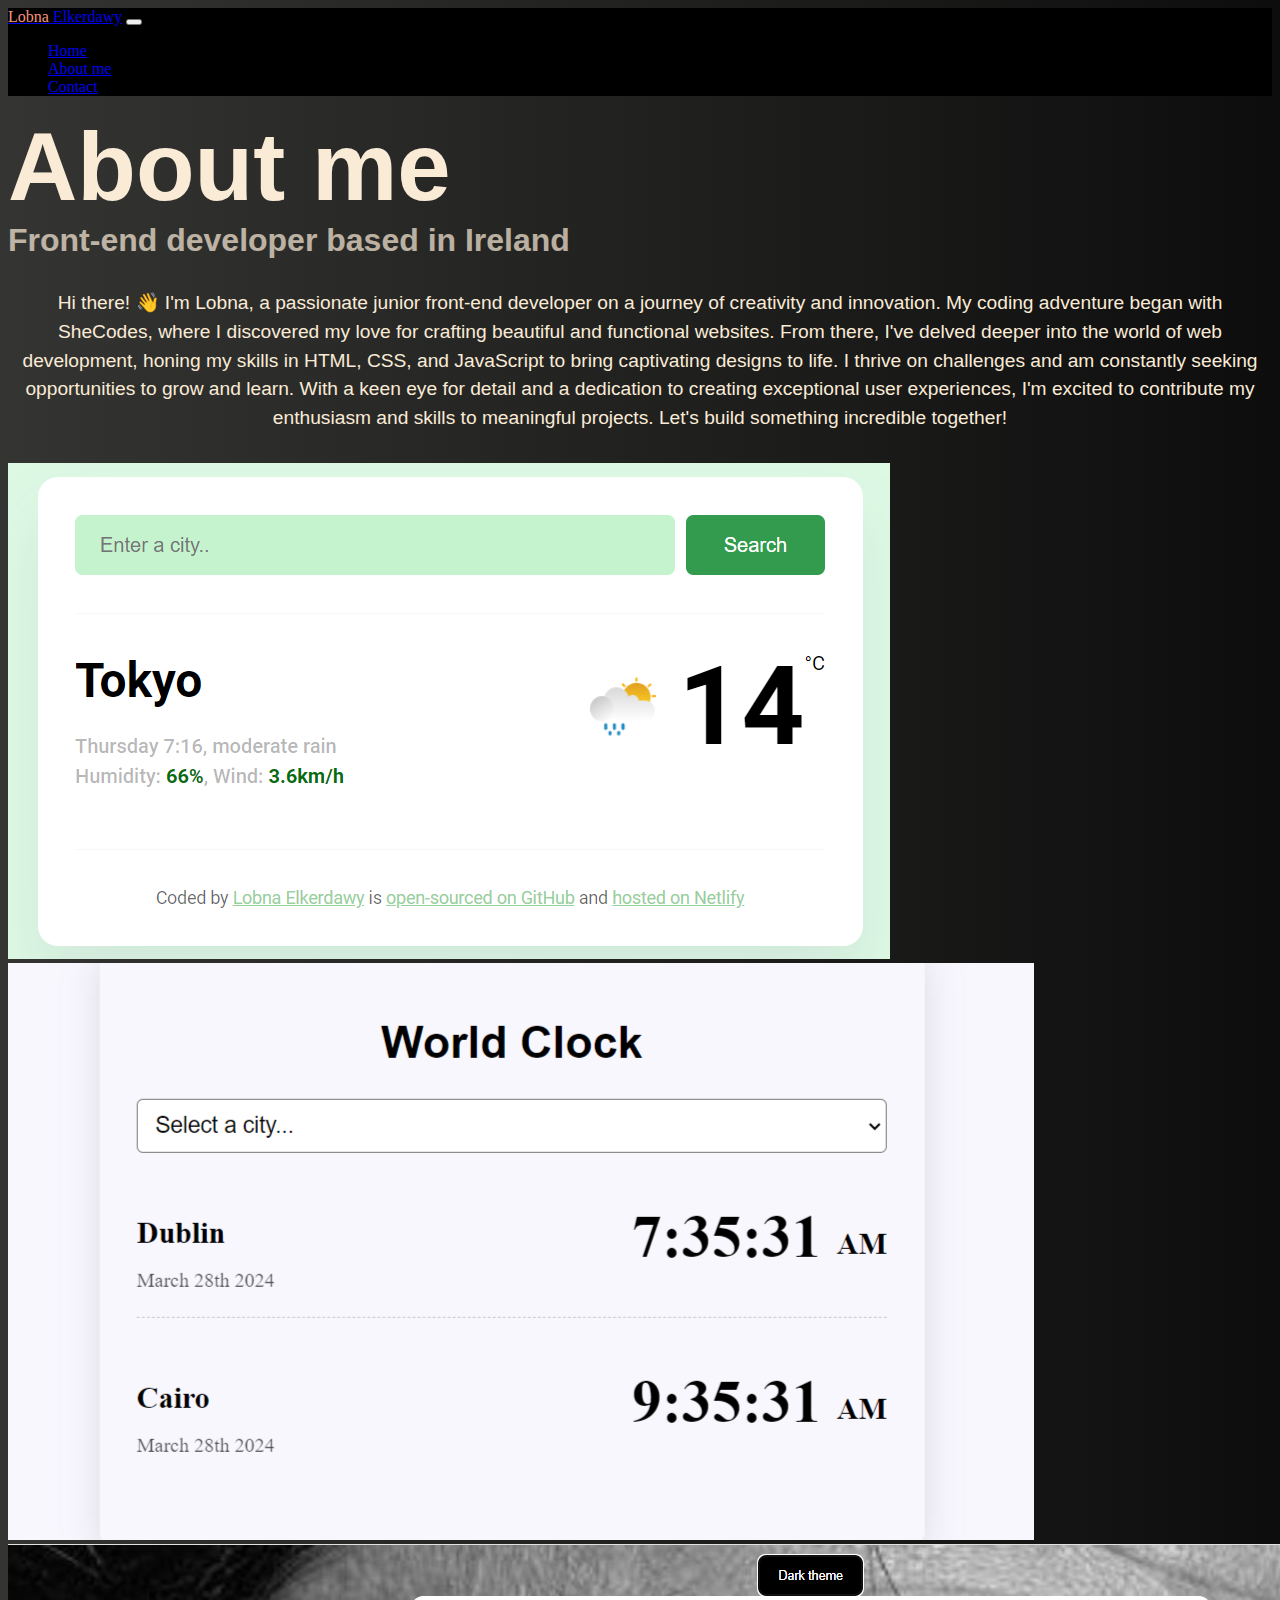
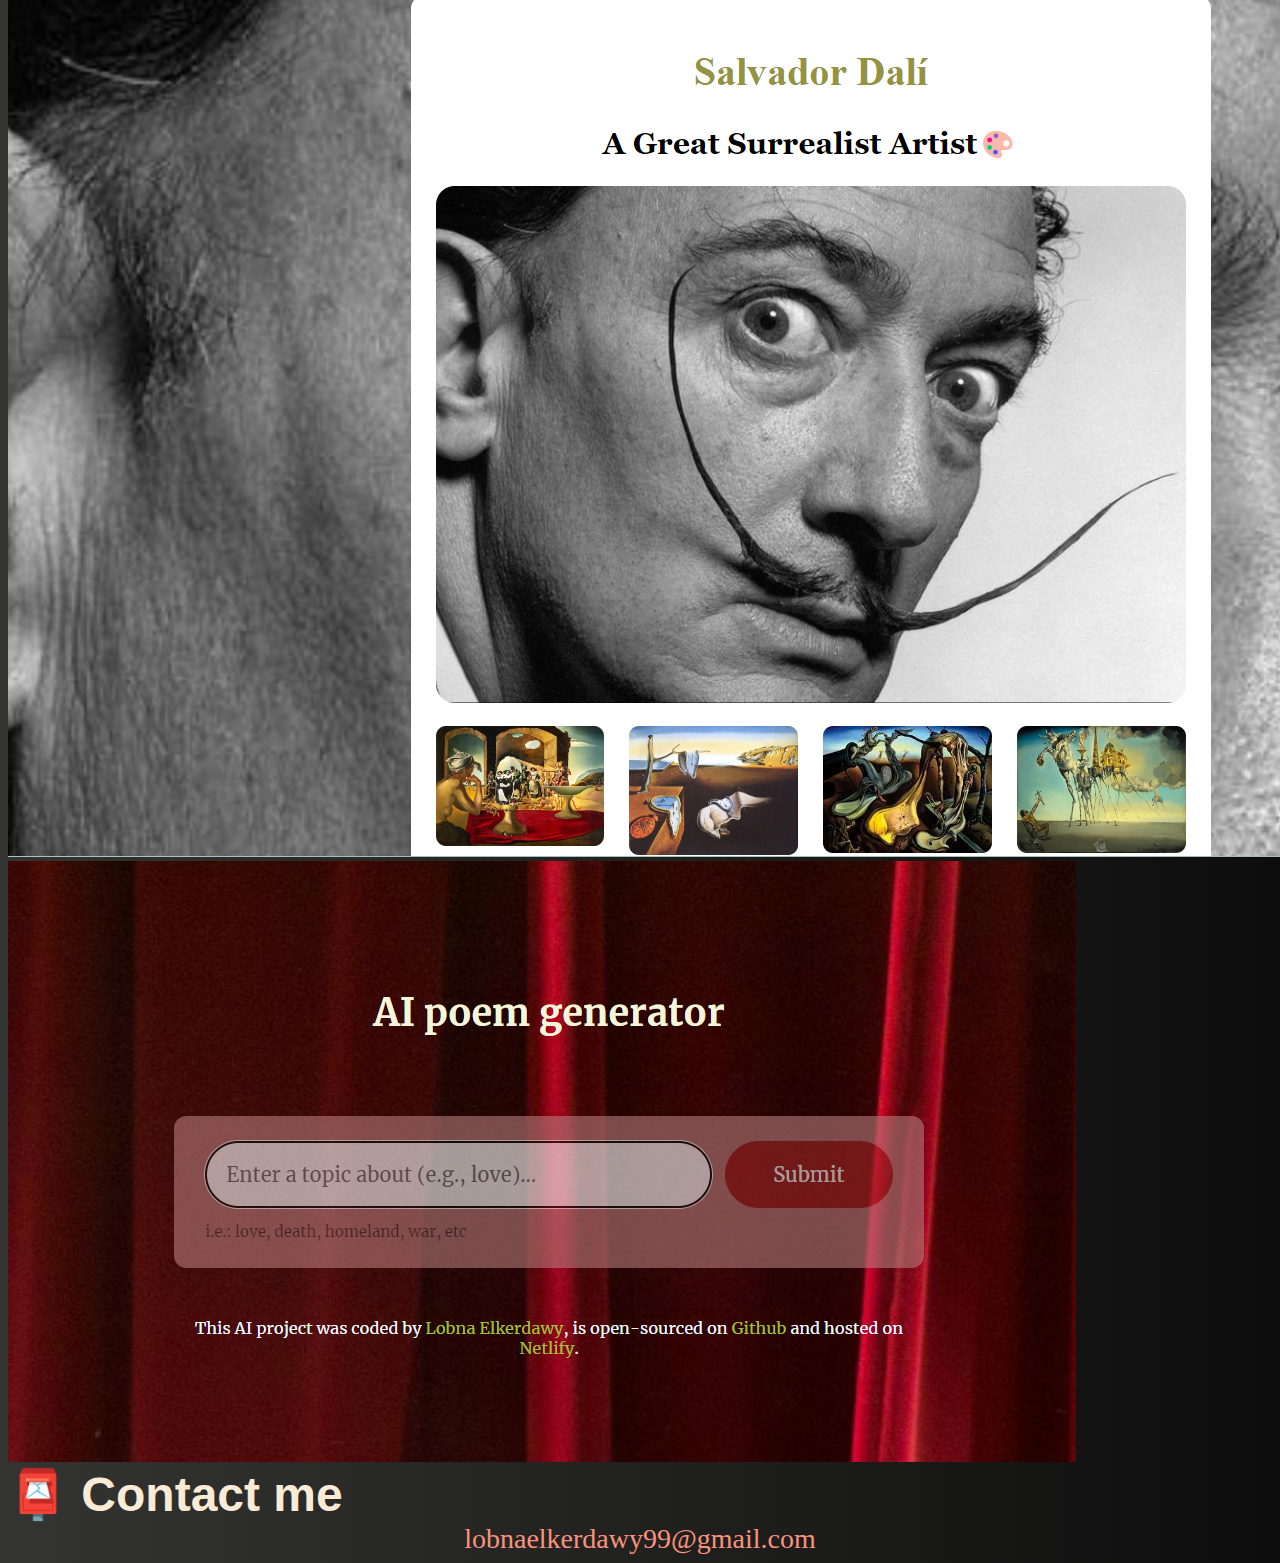
<file: about.html>
<!DOCTYPE html>
<html lang="en">
  <head>
    <meta charset="UTF-8" />
    <meta http-equiv="X-UA-Compatible" content="IE=edge" />
    <meta
      name="description"
      content="Learn more about Lobna, a talented front-end developer based in Ireland. Discover her skills, expertise, and passion for crafting engaging web experiences."
    />
    <meta name="viewport" content="width=device-width, initial-scale=1.0" />
    <link
      href="https://cdn.jsdelivr.net/npm/bootstrap@5.0.0-beta2/dist/css/bootstrap.min.css"
      rel="stylesheet"
      integrity="sha384-BmbxuPwQa2lc/FVzBcNJ7UAyJxM6wuqIj61tLrc4wSX0szH/Ev+nYRRuWlolflfl"
      crossorigin="anonymous"
    />
    <script
      src="https://cdn.jsdelivr.net/npm/bootstrap@5.0.0-beta2/dist/js/bootstrap.bundle.min.js"
      integrity="sha384-b5kHyXgcpbZJO/tY9Ul7kGkf1S0CWuKcCD38l8YkeH8z8QjE0GmW1gYU5S9FOnJ0"
      crossorigin="anonymous"
    ></script>
    <link rel="stylesheet" href="Css/app.css" />
    <title>About Lobna - Front-end Developer | Ireland</title>
  </head>
  <body>
    <nav
      class="navbar navbar-expand-lg navbar-dark"
      style="background-color: black"
    >
      <div class="container-fluid">
        <a class="navbar-brand" href="#"
          ><span class="highlight-name"> Lobna </span>Elkerdawy</a
        >
        <button
          class="navbar-toggler"
          type="button"
          data-bs-toggle="collapse"
          data-bs-target="#navbarNav"
          aria-controls="navbarNav"
          aria-expanded="false"
          aria-label="Toggle navigation"
        >
          <span class="navbar-toggler-icon"></span>
        </button>
        <div class="collapse navbar-collapse" id="navbarNav">
          <ul class="navbar-nav">
            <li class="nav-item bigmargin">
              <a
                class="nav-link active underline"
                aria-current="page"
                href="index.html"
                title="Homepage"
                >Home</a
              >
            </li>
            <li class="nav-item bigmargin underline">
              <a class="nav-link" href="about.html" title="About Lobna"
                >About me</a
              >
            </li>
            <li class="nav-item bigmargin underline">
              <a class="nav-link" href="#contact" title="Contact Lobna"
                >Contact</a
              >
            </li>
          </ul>
        </div>
      </div>
    </nav>
    <h1 class="text-center">About me</h1>
    <h3 class="text-center">Front-end developer based in Ireland</h3>
    <div class="about-paragraphs text-center">
      <p>
        Hi there! 👋 I'm Lobna, a passionate junior front-end developer on a
        journey of creativity and innovation. My coding adventure began with
        SheCodes, where I discovered my love for crafting beautiful and
        functional websites. From there, I've delved deeper into the world of
        web development, honing my skills in HTML, CSS, and JavaScript to bring
        captivating designs to life. I thrive on challenges and am constantly
        seeking opportunities to grow and learn. With a keen eye for detail and
        a dedication to creating exceptional user experiences, I'm excited to
        contribute my enthusiasm and skills to meaningful projects. Let's build
        something incredible together!
      </p>
    </div>
    <div class="container">
      <div class="row">
        <div class="col-sm-4">
          <img src="images/weather.png" class="img-fluid p-2 shadow rounded" />
        </div>
        <div class="col-sm-4">
          <img
            src="images/world-clock.png"
            class="img-fluid p-2 shadow rounded"
          />
        </div>
        <div class="col-sm-4">
          <img src="images/dali.png" class="img-fluid p-2 shadow rounded" />
        </div>
        <div class="col-sm-4">
          <img src="images/poem.png" class="img-fluid p-2 shadow rounded" />
        </div>
      </div>
    </div>
    <div id="contact" class="mt-5">
      <h2 class="text-center">📮 Contact me</h2>
      <a href="mailto:lobnaelkerdawy99@gmail.com" class="email-link">
        lobnaelkerdawy99@gmail.com
      </a>
    </div>
  </body>
</html>
</file>
<file: Css/app.css>
:root {
  --primary-color: #fa927d;
  --secondary-color: #fed8d8da;
  --box-shadow: 0 5px 10px rgba(0, 0, 0, 0.3);
  --primary-font: "DM Serif Display", serif;
  --secondary-font: "Gayathri", sans-serif;
}

body {
  background: linear-gradient(to right, #343532, #0d0d0d);
  justify-content: center;
  align-items: center;
}

h1,
h2,
h3 {
  margin: 0;
}

h1 {
  font-size: 96px;
  font-family: var(--secondary-font);
}

h2 {
  font-size: 48px;
  font-family: var(--secondary-font);
}

h3 {
  font-size: 2rem;
  opacity: 0.7;
  font-family: var(--secondary-font);
}

p {
  font-size: 1.2rem;
  font-family: var(--secondary-font);
  line-height: 1.5;
  text-align: center;
}
.highlight-name {
  color: var(--primary-color);
}
.navigation-links {
  display: flex;
  margin-top: 40px;
  justify-content: center;
}

.navigation-links a {
  margin: 20px;
}

.primary-link {
  border-radius: 4px;
  padding: 20px 15px;
  text-decoration: none;
  text-transform: capitalize;
  background: var(--primary-color);
  box-shadow: var(--box-shadow);
  color: white;
}

.secondary-link {
  border-radius: 4px;
  padding: 20px 15px;
  text-decoration: none;
  text-transform: capitalize;
  color: var(--primary-color);
  border: 1px solid var(--primary-color);
}

.homepage-link {
  color: var(--primary-color);
  text-align: center;
  display: block;
}

.about-paragraphs {
  margin: 30px 0;
}

.about-paragraphs p {
  margin: 10px;
}

.email-link {
  display: flex;
  justify-content: center;
  color: var(--primary-color);
  font-size: 28px;
  text-decoration: none;
}

.email-link:hover {
  text-decoration: underline;
}
.text-center {
  color: antiquewhite;
}
.card-body {
  background: #d4bd99ac;
}

.card-title {
  font-size: 1.7rem;
  font-family: var(--primary-font);
  text-align: center;
  color: #ffffff;
}
.launch-links {
  display: flex;
  justify-content: center;
}

.centered-links {
  text-decoration: none;
  color: #fff;
}

.launch-links {
  padding: 10px 20px;
  font-size: 1.3rem;
  background: var(--primary-color);
  border: none;
  border-radius: 5px;
  transition: background-color 0.3s ease;
}

.launch-links:hover {
  color: black;
  background-color: #fcfdfd;
}
</file>
